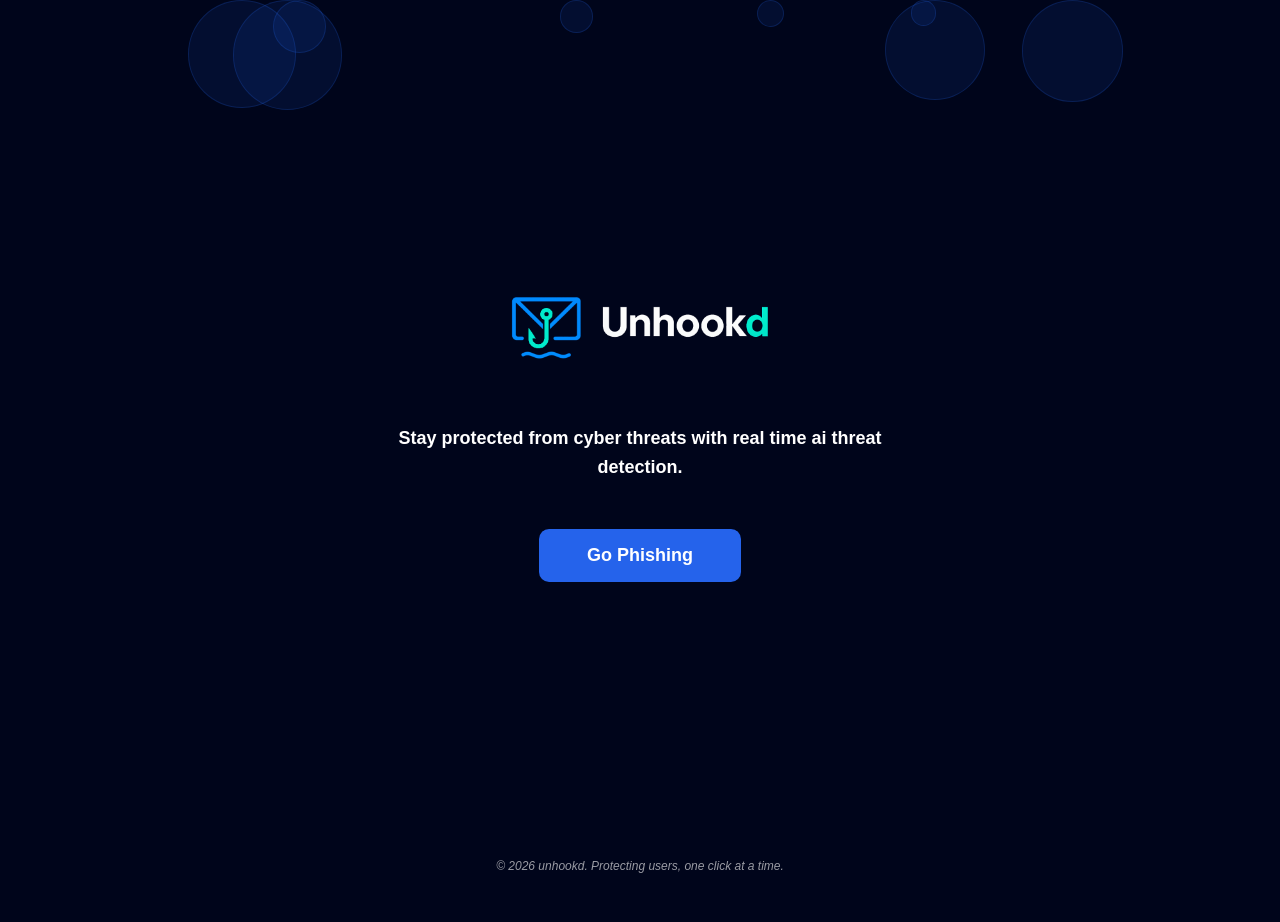
<file: homepage/index.html>
<!DOCTYPE html>
<html lang="en">
<head>
  <meta charset="UTF-8" />
  <meta name="viewport" content="width=device-width, initial-scale=1.0" />
  <title>unhookd - Security Awareness Extension</title>
  <link rel="stylesheet" href="style.css" />
</head>
<body>
  <!-- Bubble Background -->
  <div class="bubble-background" id="bubbleBackground"></div>
No data is stored or shared. © unhookd 2026
  <!-- Main -->
  <main>
    <!-- Hero -->
    <section class="hero">
      <div class="logo-container">
        <img src="webimages/logo-with-text.png" alt="unhookd" />
      </div>
      <h1>Stay protected from cyber threats with real time ai threat detection.</h1>
      <button class="button">Go Phishing</button>
    </section>
  </main>

  <!-- Footer -->
  <footer>
    <p>&copy; 2026 unhookd. Protecting users, one click at a time.</p>
  </footer>

  <script>
    // Generate animated bubbles
    const bubbleBackground = document.getElementById('bubbleBackground');
    
    function createBubble() {
      const bubble = document.createElement('div');
      bubble.className = 'bubble';
      
      const size = Math.random() * 100 + 20;
      const leftPosition = Math.random() * 100;
      const duration = Math.random() * 10 + 8;
      const delay = Math.random() * 5;
      
      bubble.style.width = size + 'px';
      bubble.style.height = size + 'px';
      bubble.style.left = leftPosition + '%';
      bubble.style.animationDuration = duration + 's';
      bubble.style.animationDelay = delay + 's';
      
      bubbleBackground.appendChild(bubble);
      
      setTimeout(() => bubble.remove(), (duration + delay) * 1000);
    }
    
    // Create bubbles continuously
    setInterval(createBubble, 500);
    
    // Initial bubbles
    for (let i = 0; i < 5; i++) {
      createBubble();
    }
  </script>
</body>
</html>
</file>
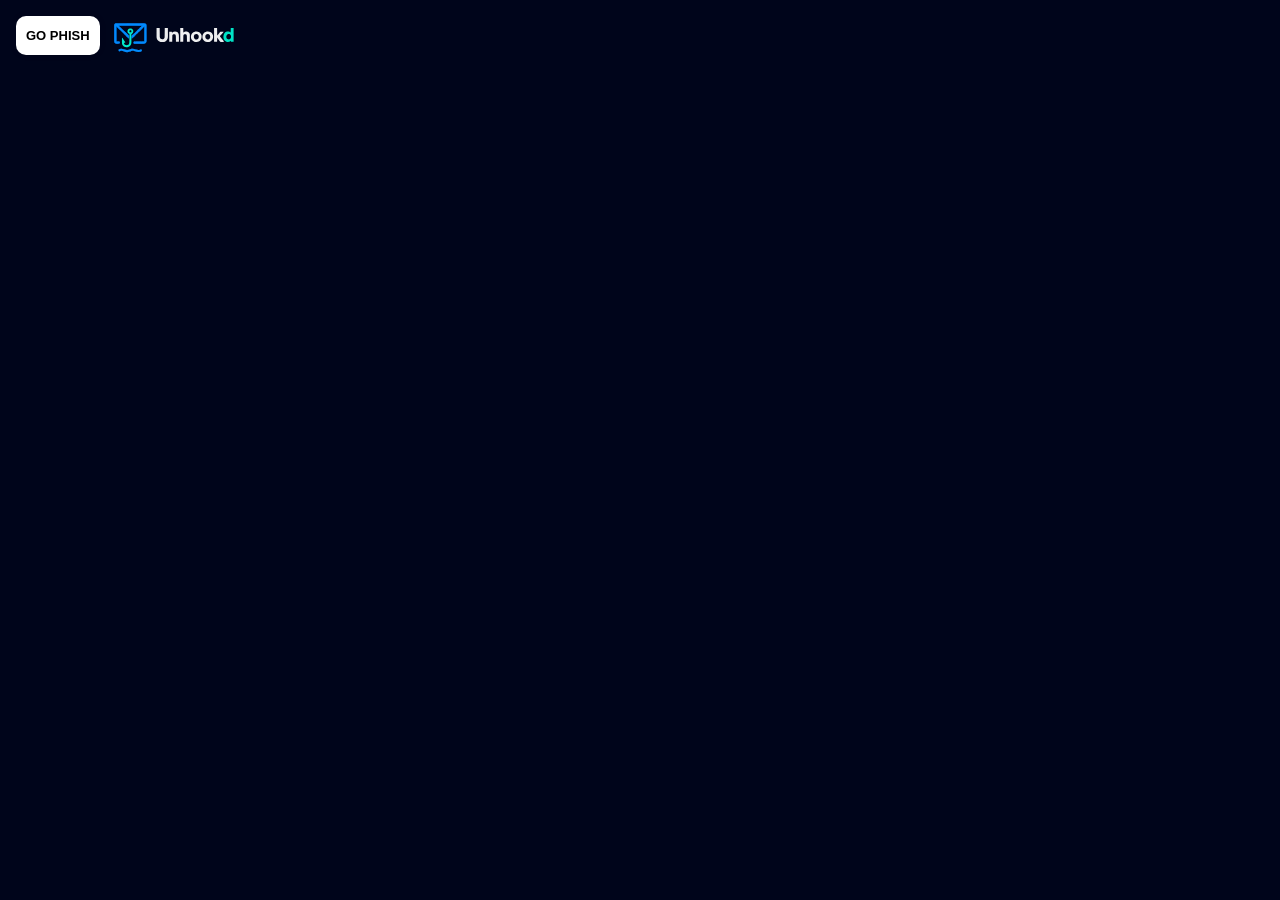
<file: extension/popup.html>
<!DOCTYPE html>
<html lang="en">
<head>
  <meta charset="UTF-8" />
  <meta name="viewport" content="width=device-width, initial-scale=1.0" />
  <title>unhookd</title>
  <link rel="stylesheet" href="styles.css" />
</head>
<body>


  <!--        Header
   -->
  <header class="app-FullLogoheader">
    <img src="images/FullLogo.svg" alt="" class="logo-img" />
  </header>

  <!--        Toggle button (top-left)
   -->
  <button class="toggle-btn" id="toggleBtn">GO PHISH</button>

  <!--        Main content (hidden initially)
   -->
  <div class="main-content collapsed" id="mainContent">

  <!--        Tab bar — switch between Email and Link results
   -->
  <nav class="tab-bar" role="tablist">
    <button
      class="tab-btn tab-btn--active"
      id="tab-email"
      role="tab"
      aria-selected="true"
      aria-controls="panel-email"
    >Email</button>
    <button
      class="tab-btn"
      id="tab-link"
      role="tab"
      aria-selected="false"
      aria-controls="panel-link"
    >Link</button>
  </nav>

  <!--        Email analysis panel
   -->
  <section id="panel-email" class="result-panel" role="tabpanel" aria-labelledby="tab-email">

    <!-- Severity -->
    <div class="score-row">
      <span class="score-label">Severity</span>
      <span class="severity-value severity--unknown" id="email-severity">Waiting</span>
    </div>

    <!-- Risk level badge -->
    <div class="badge-row">
      <span class="risk-badge" id="email-badge">Scanning...</span>
    </div>

    <!-- Detected flags -->
    <div class="section">
      <h2 class="section-title">Detected Issues</h2>
      <ul class="flag-list" id="email-flags">
        <li class="flag-item flag-item--empty">No scan results yet</li>
      </ul>
    </div>

    <!-- AI explanation -->
    <div class="section">
      <h2 class="section-title">What This Means</h2>
      <p class="explanation-text" id="email-explanation">
        Waiting for analysis...
      </p>
    </div>

    <!-- Educational tip -->
    <div class="section section--tip">
      <h2 class="section-title">&#x1F4A1; Stay Safer</h2>
      <p class="tip-text" id="email-tip">
        Tip will appear after scan.
      </p>
    </div>

  </section>

  <!--        Link analysis panel (hidden by default)
   -->
  <section id="panel-link" class="result-panel result-panel--hidden" role="tabpanel" aria-labelledby="tab-link">

    <!-- Scanned URL display -->
    <div class="section">
      <h2 class="section-title">Scanned URL</h2>
      <p class="url-display" id="link-url">Hover over a link to scan it</p>
    </div>

    <!-- Severity -->
    <div class="score-row">
      <span class="score-label">Severity</span>
      <span class="severity-value severity--unknown" id="link-severity">Waiting</span>
    </div>

    <!-- Risk level badge -->
    <div class="badge-row">
      <span class="risk-badge" id="link-badge">No scan yet</span>
    </div>

    <!-- Detected flags -->
    <div class="section">
      <h2 class="section-title">Detected Issues</h2>
      <ul class="flag-list" id="link-flags">
        <li class="flag-item flag-item--empty">No scan results yet</li>
      </ul>
    </div>

    <!-- AI explanation -->
    <div class="section">
      <h2 class="section-title">What This Means</h2>
      <p class="explanation-text" id="link-explanation">
        Waiting for analysis...
      </p>
    </div>

  </section>

  <!--Footer-->
  <footer class="app-footer">
    <p>No data is stored or shared. &copy; unhookd 2026</p>
  </footer>

  </div>

  <script src="popup.js"></script>
</body>
</html>
</file>
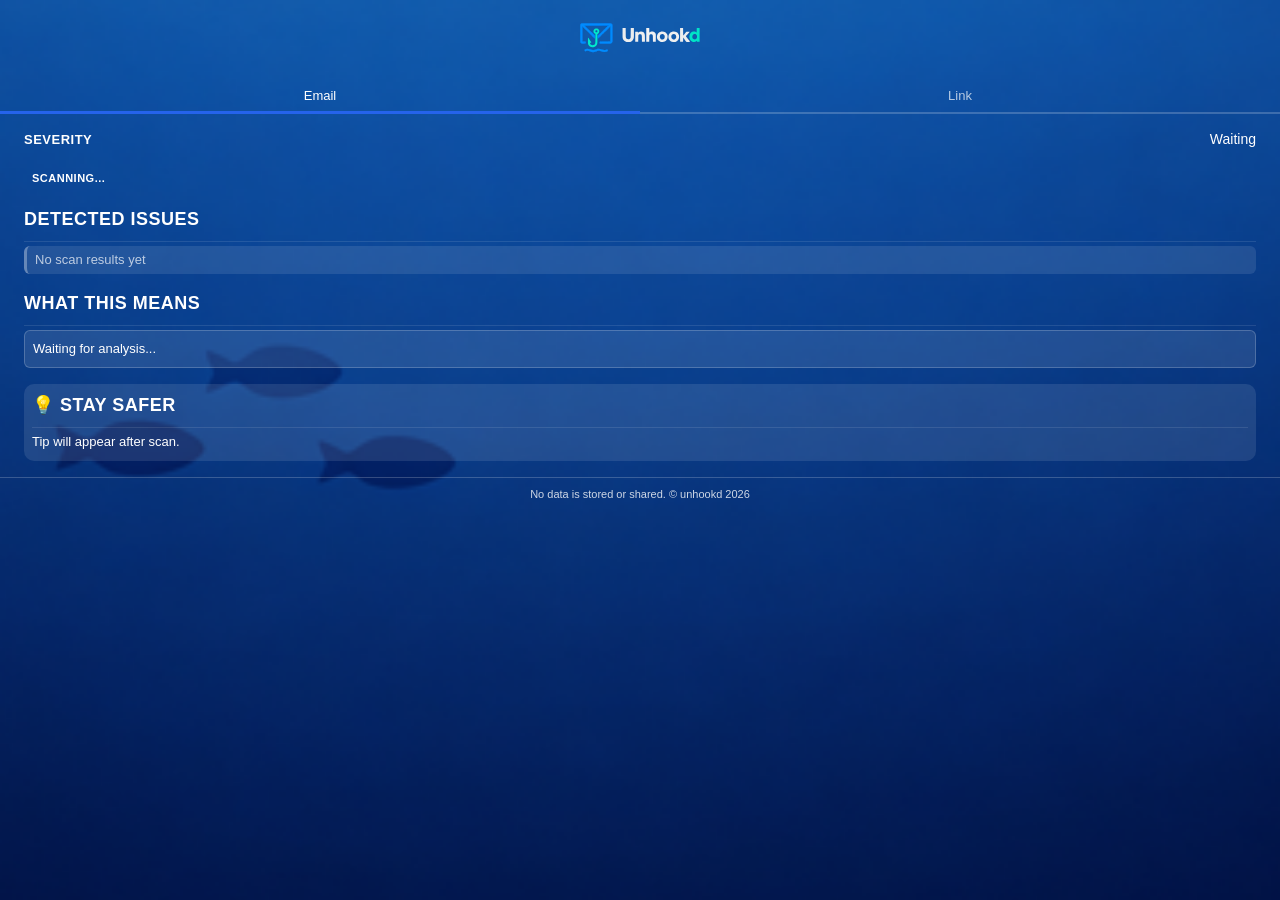
<file: extension/sidebar/sidebar.html>
<!DOCTYPE html>
<html lang="en">
<head>
  <meta charset="UTF-8" />
  <meta name="viewport" content="width=device-width, initial-scale=1.0" />
  <title>unhookd - Sidebar</title>
  <link rel="stylesheet" href="../styles.css" />
  <link rel="stylesheet" href="sidebar.css" />
  <style>
    /* Sidebar-specific overrides */
    body {
      width: 100% !important;
      height: 100% !important;
      display: flex;
      flex-direction: column;
    }
    
    #mainContent {
      flex: 1;
      overflow-y: auto;
      transform: none !important;
    }
    
    #mainContent.collapsed {
      transform: none !important;
    }

    /* Center logo in header */
    .app-FullLogoheader {
      justify-content: center !important;
    }

    .logo-img {
      margin-left: 0 !important;
    }

    /* Make "Waiting" text match other text styling */
    .severity-value {
      font-size: var(--font-size-base) !important;
      font-weight: 500 !important;
      color: #ffffff !important;
    }

    .severity--unknown {
      color: #ffffff !important;
    }
  </style>
</head>
<body>

  <!--        Header
   -->
  <header class="app-FullLogoheader">
    <img src="../images/FullLogo.svg" alt="" class="logo-img" />
  </header>

  <!--        Main content
   -->
  <div class="main-content" id="mainContent">

  <!--        Tab bar — switch between Email and Link results
   -->
  <nav class="tab-bar" role="tablist">
    <button
      class="tab-btn tab-btn--active"
      id="tab-email"
      role="tab"
      aria-selected="true"
      aria-controls="panel-email"
    >Email</button>
    <button
      class="tab-btn"
      id="tab-link"
      role="tab"
      aria-selected="false"
      aria-controls="panel-link"
    >Link</button>
  </nav>

  <!--        Email analysis panel
   -->
  <section id="panel-email" class="result-panel" role="tabpanel" aria-labelledby="tab-email">

    <!-- Severity -->
    <div class="score-row">
      <span class="score-label">Severity</span>
      <span class="severity-value severity--unknown" id="email-severity">Waiting</span>
    </div>

    <!-- Risk level badge -->
    <div class="badge-row">
      <span class="risk-badge" id="email-badge">Scanning...</span>
    </div>

    <!-- Detected flags -->
    <div class="section">
      <h2 class="section-title">Detected Issues</h2>
      <ul class="flag-list" id="email-flags">
        <li class="flag-item flag-item--empty">No scan results yet</li>
      </ul>
    </div>

    <!-- AI explanation -->
    <div class="section">
      <h2 class="section-title">What This Means</h2>
      <p class="explanation-text" id="email-explanation">
        Waiting for analysis...
      </p>
    </div>

    <!-- Educational tip -->
    <div class="section section--tip">
      <h2 class="section-title">&#x1F4A1; Stay Safer</h2>
      <p class="tip-text" id="email-tip">
        Tip will appear after scan.
      </p>
    </div>

  </section>

  <!--        Link analysis panel (hidden by default)
   -->
  <section id="panel-link" class="result-panel result-panel--hidden" role="tabpanel" aria-labelledby="tab-link">

    <!-- Scanned URL display -->
    <div class="section">
      <h2 class="section-title">Scanned URL</h2>
      <p class="url-display" id="link-url">Hover over a link to scan it</p>
    </div>

    <!-- Severity -->
    <div class="score-row">
      <span class="score-label">Severity</span>
      <span class="severity-value severity--unknown" id="link-severity">Waiting</span>
    </div>

    <!-- Risk level badge -->
    <div class="badge-row">
      <span class="risk-badge" id="link-badge">No scan yet</span>
    </div>

    <!-- Detected flags -->
    <div class="section">
      <h2 class="section-title">Detected Issues</h2>
      <ul class="flag-list" id="link-flags">
        <li class="flag-item flag-item--empty">No scan results yet</li>
      </ul>
    </div>

    <!-- AI explanation -->
    <div class="section">
      <h2 class="section-title">What This Means</h2>
      <p class="explanation-text" id="link-explanation">
        Waiting for analysis...
      </p>
    </div>

  </section>

  <!--Footer-->
  <footer class="app-footer">
    <p>No data is stored or shared. &copy; unhookd 2026</p>
  </footer>

  </div>

  <script src="sidebar.js"></script>
</body>
</html>
</file>
<file: homepage/style.css>
/* Design tokens from extension */
:root {
  --color-bg:          #f8f9fb;
  --color-surface:     #ffffff;
  --color-border:      #e2e6ea;
  --color-text:        #1a1d23;
  --color-text-muted:  #6b7280;
  --color-accent:      #2563eb;
  
  --color-low:         #16a34a;
  --color-medium:      #d97706;
  --color-high:        #dc2626;
  --color-critical:    #7f1d1d;
  --color-unknown:     #6b7280;
  
  --radius-sm:         6px;
  --radius-md:         10px;
  --radius-lg:         14px;
  
  --space-xs:          4px;
  --space-sm:          8px;
  --space-md:          16px;
  --space-lg:          24px;
  --space-xl:          40px;
  
  --font-body:         -apple-system, BlinkMacSystemFont, "Segoe UI", Roboto, sans-serif;
  --font-size-xs:      11px;
  --font-size-sm:      13px;
  --font-size-base:    14px;
  --font-size-lg:      18px;
  --font-size-xl:      32px;
  --font-size-2xl:     48px;
}

/* Reset */
*, *::before, *::after {
  box-sizing: border-box;
  margin: 0;
  padding: 0;
}

html {
  scroll-behavior: smooth;
}

body {
  background-color: #00051B;
  color: var(--color-text);
  font-family: var(--font-body);
  font-size: var(--font-size-base);
  line-height: 1.6;
  min-height: 100vh;
}

/* Header - Hidden */
header {
  display: none;
}

/* Main */
main {
  max-width: 100%;
  height: 100vh;
  display: flex;
  align-items: center;
  justify-content: center;
  position: relative;
  z-index: 2;
}

/* Hero */
.hero {
  text-align: center;
  display: flex;
  flex-direction: column;
  align-items: center;
  justify-content: center;
  margin-top: -115px;
}

.hero .logo-container {
  margin-bottom: 20px;
}

.hero .logo-container img {
  height: 150px;
  width: auto;
  object-fit: contain;
}

.hero h1 {
  font-size: var(--font-size-lg);
  color: #ffffff;
  margin-bottom: var(--space-lg);
  max-width: 500px;
}

.hero p {
  display: none;
}

/* Card - Hidden */
.card {
  display: none;
}

/* Grid */
.grid {
  display: grid;
  grid-template-columns: repeat(auto-fit, minmax(250px, 1fr));
  gap: var(--space-lg);
  margin-bottom: var(--space-xl);
}

.grid-item {
  background-color: var(--color-surface);
  border: 1px solid var(--color-border);
  border-radius: var(--radius-md);
  padding: var(--space-lg);
  text-align: center;
  transition: all 0.3s ease;
}

.grid-item:hover {
  border-color: var(--color-accent);
  box-shadow: 0 4px 12px rgba(37, 99, 235, 0.1);
}

.grid-item h3 {
  color: var(--color-accent);
  margin-bottom: var(--space-sm);
  font-size: var(--font-size-lg);
}

.grid-item p {
  color: #ffffff;
  font-size: var(--font-size-sm);
}

/* Badges */
.badge {
  display: inline-block;
  padding: var(--space-xs) var(--space-sm);
  border-radius: var(--radius-sm);
  font-size: var(--font-size-xs);
  font-weight: 700;
  color: #fff;
  margin: var(--space-xs);
}

.badge--low {
  background-color: var(--color-low);
}

.badge--medium {
  background-color: var(--color-medium);
}

.badge--high {
  background-color: var(--color-high);
}

/* Button */
.button {
  display: inline-block;
  background-color: var(--color-accent);
  color: #fff;
  padding: 16px 48px;
  border-radius: var(--radius-md);
  text-decoration: none;
  font-weight: 600;
  transition: all 0.3s ease;
  border: none;
  cursor: pointer;
  font-size: 18px;
  margin-top: var(--space-lg);
}

.button:hover {
  box-shadow: 0 4px 12px rgba(37, 99, 235, 0.3);
  transform: translateY(-2px);
}

/* Footer - Hidden */
footer {
  position: fixed;
  bottom: 0;
  left: 0;
  right: 0;
  background: transparent;
  border: none;
  padding: var(--space-lg);
  text-align: center;
  margin-top: 0;
  z-index: 10;
}

footer p {
  font-size: 12px;
  font-style: italic;
  color: rgba(255, 255, 255, 0.6);
}

/* Bubble Background */
.bubble-background {
  position: fixed;
  top: 0;
  left: 0;
  width: 100%;
  height: 100%;
  background-color: #00051B;
  overflow: hidden;
  z-index: 0;
  pointer-events: none;
}

.bubble {
  position: absolute;
  border-radius: 50%;
  background: rgba(37, 99, 235, 0.1);
  border: 1px solid rgba(37, 99, 235, 0.2);
  animation: float linear infinite;
}

@keyframes float {
  0% {
    transform: translateY(100vh) translateX(0);
    opacity: 0;
  }
  5% {
    opacity: 0.5;
  }
  95% {
    opacity: 0.5;
  }
  100% {
    transform: translateY(-100vh) translateX(100px);
    opacity: 0;
  }
}

/* Responsive */
@media (max-width: 768px) {
  .header-container {
    flex-direction: column;
    gap: var(--space-md);
  }

  nav {
    gap: var(--space-md);
  }

  main {
    padding: var(--space-lg);
  }

  .hero h1 {
    font-size: 32px;
  }
}
</file>
<file: extension/styles.css>
/*
 * styles.css — Popup UI styles for the unhookd Chrome extension.
 *
 * Design goals:
 *   - Minimal, focused, security-oriented aesthetic
 *   - Clear information hierarchy: score → badge → flags → explanation → tip
 *   - Accessible contrast ratios (WCAG AA)
 *   - Non-alarmist colour palette — informative, not fear-inducing
 *   - Fixed width (360px) suitable for Chrome extension popup constraints
 *
 * TODO: Add dark mode support via prefers-color-scheme media query.
 * TODO: Add subtle entrance animations for results appearing.
 */

/* 
   Design tokens
 */

:root {
  --color-bg:          #f8f9fb;
  --color-surface:     #ffffff;
  --color-border:      #e2e6ea;
  --color-text:        #1a1d23;
  --color-text-muted:  #6b7280;
  --color-accent:      #2563eb;         /* Blue — primary brand colour   */

  /* Risk level colours — calibrated to inform, not alarm             */
  --color-low:         #16a34a;         /* Green  */
  --color-medium:      #d97706;         /* Amber  */
  --color-high:        #dc2626;         /* Red    */
  --color-critical:    #7f1d1d;         /* Dark red */
  --color-unknown:     #6b7280;         /* Grey   */

  --radius-sm:         6px;
  --radius-md:         10px;
  --radius-lg:         14px;

  --space-xs:          4px;
  --space-sm:          8px;
  --space-md:          16px;
  --space-lg:          24px;

  --font-body:         -apple-system, BlinkMacSystemFont, "Segoe UI", Roboto, sans-serif;
  --font-size-xs:      11px;
  --font-size-sm:      13px;
  --font-size-base:    14px;
  --font-size-lg:      18px;
  --font-size-xl:      32px;
}

/* 
   Reset / base
 */

*, *::before, *::after {
  box-sizing: border-box;
  margin: 0;
  padding: 0;
}

body {
  width: 260px;               /* a bit wider when collapsed to avoid overlap */
  height: 80px;               /* just enough for title and button */
  background: #00051B;
  color: #fff;
  font-family: var(--font-body);
  font-size: var(--font-size-base);
  line-height: 1.5;
  /* no extra padding or border; keep original popup size */
  display: flex;
  flex-direction: column;
  transition: width 0.3s cubic-bezier(0.4, 0, 0.2, 1), height 0.3s cubic-bezier(0.4, 0, 0.2, 1);
}

body.expanded {
  width: 360px;
  height: 520px;              /* increased height for expanded state */
}

/* collapsible main content container */
#mainContent {
  overflow: hidden;
  transform-origin: top;
  transition: transform 0.3s cubic-bezier(0.4, 0, 0.2, 1);
}
#mainContent.collapsed {
  transform: scaleY(0);
}
/* Fixed height applied when expanded */
#mainContent.fixed-height {
  height: 520px;                /* match expanded height for tab animations */
}

/* 
   Toggle Button
 */

.toggle-btn {
  position: fixed;
  top: var(--space-md);
  left: var(--space-md);           /* left aligned */
  padding: 12px 10px;
  background-color: white;
  color: #000;
  border: none;
  border-radius: var(--radius-md);
  font-family: var(--font-body);
  font-size: var(--font-size-sm);
  font-weight: 600;
  cursor: pointer;
  transition: all 0.3s;
  z-index: 999;
  box-shadow: rgb(0 0 0 / 5%) 0 0 8px;
}

.toggle-btn:hover {
  background-color: #00ebcc;
  color: #fff;
  box-shadow: #00ebcc 0px 7px 29px 0px;
}

.toggle-btn:active {
  transform: scale(0.98);
}

/* Red styling for STOP state */
.toggle-btn.stop-state:hover {
  background-color: #dc2626;
  box-shadow: #dc2626 0px 7px 29px 0px;
}

/* 
   Header
 */

.app-header {
  background-color: var(--color-accent);
  color: #fff;
  padding: var(--space-md) var(--space-lg);
  display: flex;
  align-items: center;
  justify-content: center;
  gap: var(--space-sm);
  flex-wrap: wrap;
}

.app-FullLogoheader {
  display: flex;
  justify-content: space-between;  /* button left, logo right */
  align-items: center;
  width: 100%;                   /* ensure it spans bar */
  padding: 0 var(--space-lg);    /* more right margin to push title further right */
}

.logo-img {
  margin-left: auto;            /* ensure image sticks to right edge */
}

.logo-img {
  height: 70px;
  width: auto;
  object-fit: contain;
}

.logo-mark {
  display: none;
}

.app-title {
  display: none;
}

.app-tagline {
  display: none;
}

/* 
   Tab bar
 */

.tab-bar {
  display: flex;
  border-bottom: 2px solid rgba(255, 255, 255, 0.2);
  background-color: transparent;
  margin-top: 10px;
}
.tab-btn {
  flex: 1;
  width: 50%;          /* keep each tab the same size */
  min-width: 0;        /* allow shrinking if needed */
} 
.tab-btn {
  flex: 1;
  padding: var(--space-sm) var(--space-md);
  border: none;
  background: none;
  font-family: var(--font-body);
  font-size: var(--font-size-sm);
  font-weight: 500;
  color: rgba(255, 255, 255, 0.7);
  cursor: pointer;
  transition: color 0.15s, border-bottom-color 0.15s;
  border-bottom: 3px solid transparent;
  margin-bottom: -2px;
}

.tab-btn:hover {
  color: #fff;
}

.tab-btn--active {
  color: #fff;
  border-bottom-color: var(--color-accent);
}

/* 
   Result panels
 */

.result-panel {
  padding: var(--space-md) var(--space-lg);
  display: flex;
  flex-direction: column;
  gap: var(--space-md);
  overflow: hidden;
  max-height: 1000px; /* large enough for content */
  width: 100%;       /* always fill available width */
}

.result-panel--hidden {
  max-height: 0;
  padding-top: 0;
  padding-bottom: 0;
  /* keep flex layout but collapse height */
}


/* 
   Score display
 */

.score-row {
  display: flex;
  align-items: baseline;
  gap: var(--space-xs);
}

.score-label {
  font-size: var(--font-size-sm);
  font-weight: 600;
  color: #fff;
  text-transform: uppercase;
  letter-spacing: 0.5px;
  flex: 1;
}

.severity-value {
  font-size: var(--font-size-xl);
  font-weight: 800;
  line-height: 1;
  color: var(--color-text);
  transition: color 0.3s;
}

/* Severity colour overrides */
.severity--low      { color: var(--color-low);      }
.severity--medium   { color: var(--color-medium);   }
.severity--high     { color: var(--color-high);     }
.severity--unknown  { color: var(--color-unknown);  }

.score-suffix {
  font-size: var(--font-size-sm);
  color: #fff;
}

/* 
   Risk badge
 */

.badge-row {
  display: flex;
}

.risk-badge {
  display: inline-block;
  padding: var(--space-xs) var(--space-sm);
  border-radius: var(--radius-sm);
  font-size: var(--font-size-xs);
  font-weight: 700;
  text-transform: uppercase;
  letter-spacing: 0.5px;
  color: #fff;
}

.badge--low      { background-color: var(--color-low);      }
.badge--medium   { background-color: var(--color-medium);   }
.badge--high     { background-color: var(--color-high);     }
.badge--critical { background-color: var(--color-critical); }
.badge--unknown  { background-color: var(--color-unknown);  }

/* 
   Content sections
 */

.section {
  display: flex;
  flex-direction: column;
  gap: var(--space-xs);
}

.section-title {
  font-size: var(--font-size-sm);
  font-weight: 700;
  color: #fff;
  text-transform: uppercase;
  letter-spacing: 0.5px;
}

/* Flag list */
.flag-list {
  list-style: none;
  display: flex;
  flex-direction: column;
  gap: var(--space-xs);
}

.flag-item {
  font-size: var(--font-size-sm);
  color: #fff;
  padding: var(--space-xs) var(--space-sm);
  background-color: rgba(255, 255, 255, 0.1);
  border-radius: var(--radius-sm);
  border-left: 3px solid var(--color-high);
}

.flag-item--empty,
.flag-item--clean {
  color: rgba(255, 255, 255, 0.7);
  border-left-color: rgba(255, 255, 255, 0.3);
}

.flag-item--clean {
  color: #fff;
  border-left-color: var(--color-low);
}

/* Explanation text */
.explanation-text,
.tip-text,
.url-display {
  font-size: var(--font-size-sm);
  color: #fff;
  line-height: 1.6;
  background-color: rgba(255, 255, 255, 0.1);
  border-radius: var(--radius-sm);
  padding: var(--space-sm) var(--space-sm);
  border: 1px solid rgba(255, 255, 255, 0.2);
}

.url-display {
  word-break: break-all;
  font-family: monospace;
  font-size: var(--font-size-xs);
  color: rgba(255, 255, 255, 0.8);
}

/* Tip section — slightly different background to distinguish it visually */
.section--tip {
  background-color: rgba(255, 255, 255, 0.1);
  border-radius: var(--radius-md);
  padding: var(--space-sm);
}

.section--tip .section-title {
  color: #fff;
}

.section--tip .tip-text {
  background: transparent;
  border: none;
  padding: 0;
  color: #fff;
}

/* 
   Footer
 */

.app-footer {
  padding: var(--space-sm) var(--space-lg);
  border-top: 1px solid rgba(255, 255, 255, 0.2);
  text-align: center;
  display: flex;
  flex-direction: column;
  gap: var(--space-sm);
  align-items: center;
  margin-top: auto;
}

.app-footer p {
  font-size: var(--font-size-xs);
  color: rgba(255, 255, 255, 0.8);
  margin: 0;
}
</file>
<file: extension/sidebar/sidebar.css>
/*
 * sidebar.css — Sidebar UI styles for the unhookd Chrome extension.
 *
 * Matches the design tokens and aesthetic from the main popup styles.css:
 *   - Dark theme with accent colors
 *   - Minimal, security-oriented aesthetic
 *   - Clear information hierarchy
 *   - Accessible contrast ratios
 */

/* Design tokens (matching popup styles) */
:root {
  --color-bg: #00051b;
  --color-surface: #0a0f2c;
  --color-border: #1a1f3a;
  --color-text: #ffffff;
  --color-text-muted: #b0b8cc;
  --color-accent: #2563eb; /* Blue — primary brand colour */
  --color-accent-hover: #00ebcc; /* Cyan — hover state */

  /* Risk level colours */
  --color-low: #16a34a; /* Green */
  --color-medium: #d97706; /* Amber */
  --color-high: #dc2626; /* Red */
  --color-critical: #7f1d1d; /* Dark red */
  --color-unknown: #6b7280; /* Grey */

  --radius-sm: 6px;
  --radius-md: 10px;
  --radius-lg: 14px;

  --space-xs: 4px;
  --space-sm: 8px;
  --space-md: 16px;
  --space-lg: 24px;

  --font-body: -apple-system, BlinkMacSystemFont, "Segoe UI", Roboto, sans-serif;
  --font-size-xs: 11px;
  --font-size-sm: 13px;
  --font-size-base: 14px;
  --font-size-lg: 18px;
  --font-size-xl: 32px;
}

/* Reset / base */
*,
*::before,
*::after {
  box-sizing: border-box;
  margin: 0;
  padding: 0;
}

html,
body {
  width: 100%;
  height: 100%;
  margin: 0;
  padding: 0;
}

body {
  background: url('../images/Background.png') center/cover no-repeat !important;
  color: var(--color-text);
  font-family: var(--font-body);
  font-size: var(--font-size-base);
  line-height: 1.5;
  overflow: hidden;
}

/* Sidebar container */
.sidebar-container {
  display: flex;
  flex-direction: column;
  width: 100%;
  height: 100%;
}

/* Header */
.sidebar-header {
  display: flex;
  align-items: center;
  justify-content: space-between;
  padding: var(--space-lg) var(--space-lg);
  border-bottom: 2px solid rgba(255, 255, 255, 0.1);
  background: transparent;
}

.sidebar-title {
  font-size: var(--font-size-lg);
  font-weight: 700;
  color: var(--color-text);
  letter-spacing: 0.5px;
  margin: 0;
}

.sidebar-close-btn {
  background: none;
  border: none;
  color: var(--color-text-muted);
  font-size: 24px;
  cursor: pointer;
  padding: var(--space-xs) var(--space-sm);
  border-radius: var(--radius-sm);
  transition: all 0.2s ease;
  display: flex;
  align-items: center;
  justify-content: center;
}

.sidebar-close-btn:hover {
  color: var(--color-accent-hover);
  background: rgba(0, 235, 204, 0.1);
}

.sidebar-close-btn:active {
  transform: scale(0.95);
}

/* Main content area */
.sidebar-content {
  flex: 1;
  overflow-y: auto;
  padding: var(--space-lg);
  display: flex;
  flex-direction: column;
  gap: var(--space-lg);
}

/* Scrollbar styling */
.sidebar-content::-webkit-scrollbar {
  width: 6px;
}

.sidebar-content::-webkit-scrollbar-track {
  background: transparent;
}

.sidebar-content::-webkit-scrollbar-thumb {
  background: rgba(255, 255, 255, 0.2);
  border-radius: 3px;
}

.sidebar-content::-webkit-scrollbar-thumb:hover {
  background: rgba(255, 255, 255, 0.3);
}

/* Section styling */
.sidebar-section {
  display: flex;
  flex-direction: column;
  gap: var(--space-md);
}

.section-title {
  font-size: var(--font-size-lg);
  font-weight: 700;
  color: var(--color-text);
  letter-spacing: 0.5px;
  text-transform: uppercase;
  margin: 0;
  padding-bottom: var(--space-sm);
  border-bottom: 1px solid rgba(255, 255, 255, 0.1);
}

.section-text {
  font-size: var(--font-size-base);
  color: var(--color-text-muted);
  line-height: 1.6;
  margin: 0;
}

/* Features list */
.features-list {
  list-style: none;
  display: flex;
  flex-direction: column;
  gap: var(--space-md);
}

.feature-item {
  display: flex;
  align-items: center;
  gap: var(--space-md);
  padding: var(--space-md) var(--space-md);
  background: rgba(255, 255, 255, 0.05);
  border-left: 3px solid var(--color-accent);
  border-radius: var(--radius-md);
  transition: all 0.2s ease;
}

.feature-item:hover {
  background: rgba(255, 255, 255, 0.08);
  border-left-color: var(--color-accent-hover);
  transform: translateX(4px);
}

.feature-icon {
  font-size: var(--font-size-lg);
  display: flex;
  align-items: center;
  justify-content: center;
}

.feature-text {
  font-size: var(--font-size-base);
  color: var(--color-text);
  font-weight: 500;
}

/* Steps list */
.steps-list {
  list-style: none;
  display: flex;
  flex-direction: column;
  gap: var(--space-md);
  counter-reset: step-counter;
}

.step-item {
  display: flex;
  align-items: center;
  gap: var(--space-md);
  padding: var(--space-md);
  background: rgba(37, 99, 235, 0.1);
  border-left: 3px solid var(--color-accent);
  border-radius: var(--radius-md);
}

.step-number {
  display: flex;
  align-items: center;
  justify-content: center;
  width: 32px;
  height: 32px;
  min-width: 32px;
  background: var(--color-accent);
  color: white;
  border-radius: 50%;
  font-weight: 700;
  font-size: var(--font-size-sm);
}

.step-text {
  color: var(--color-text);
  font-size: var(--font-size-base);
}

/* Tips list */
.tips-list {
  display: flex;
  flex-direction: column;
  gap: var(--space-md);
}

.tip-item {
  padding: var(--space-md);
  background: rgba(220, 38, 38, 0.05);
  border-left: 3px solid var(--color-high);
  border-radius: var(--radius-md);
}

.tip-item p {
  margin: 0;
  font-size: var(--font-size-base);
  color: var(--color-text);
  line-height: 1.6;
}

.tip-item strong {
  color: var(--color-accent-hover);
  font-weight: 600;
}

/* Footer */
.sidebar-footer {
  padding: var(--space-lg);
  border-top: 1px solid rgba(255, 255, 255, 0.1);
  background: transparent;
  text-align: center;
}

.sidebar-footer p {
  margin: 0;
  font-size: var(--font-size-xs);
  color: var(--color-text-muted);
  font-weight: 500;
}

/* Responsive - for different window sizes */
@media (max-height: 600px) {
  .sidebar-content {
    padding: var(--space-md);
  }

  .sidebar-header {
    padding: var(--space-md);
  }

  .section-title {
    font-size: var(--font-size-base);
  }
}
</file>
